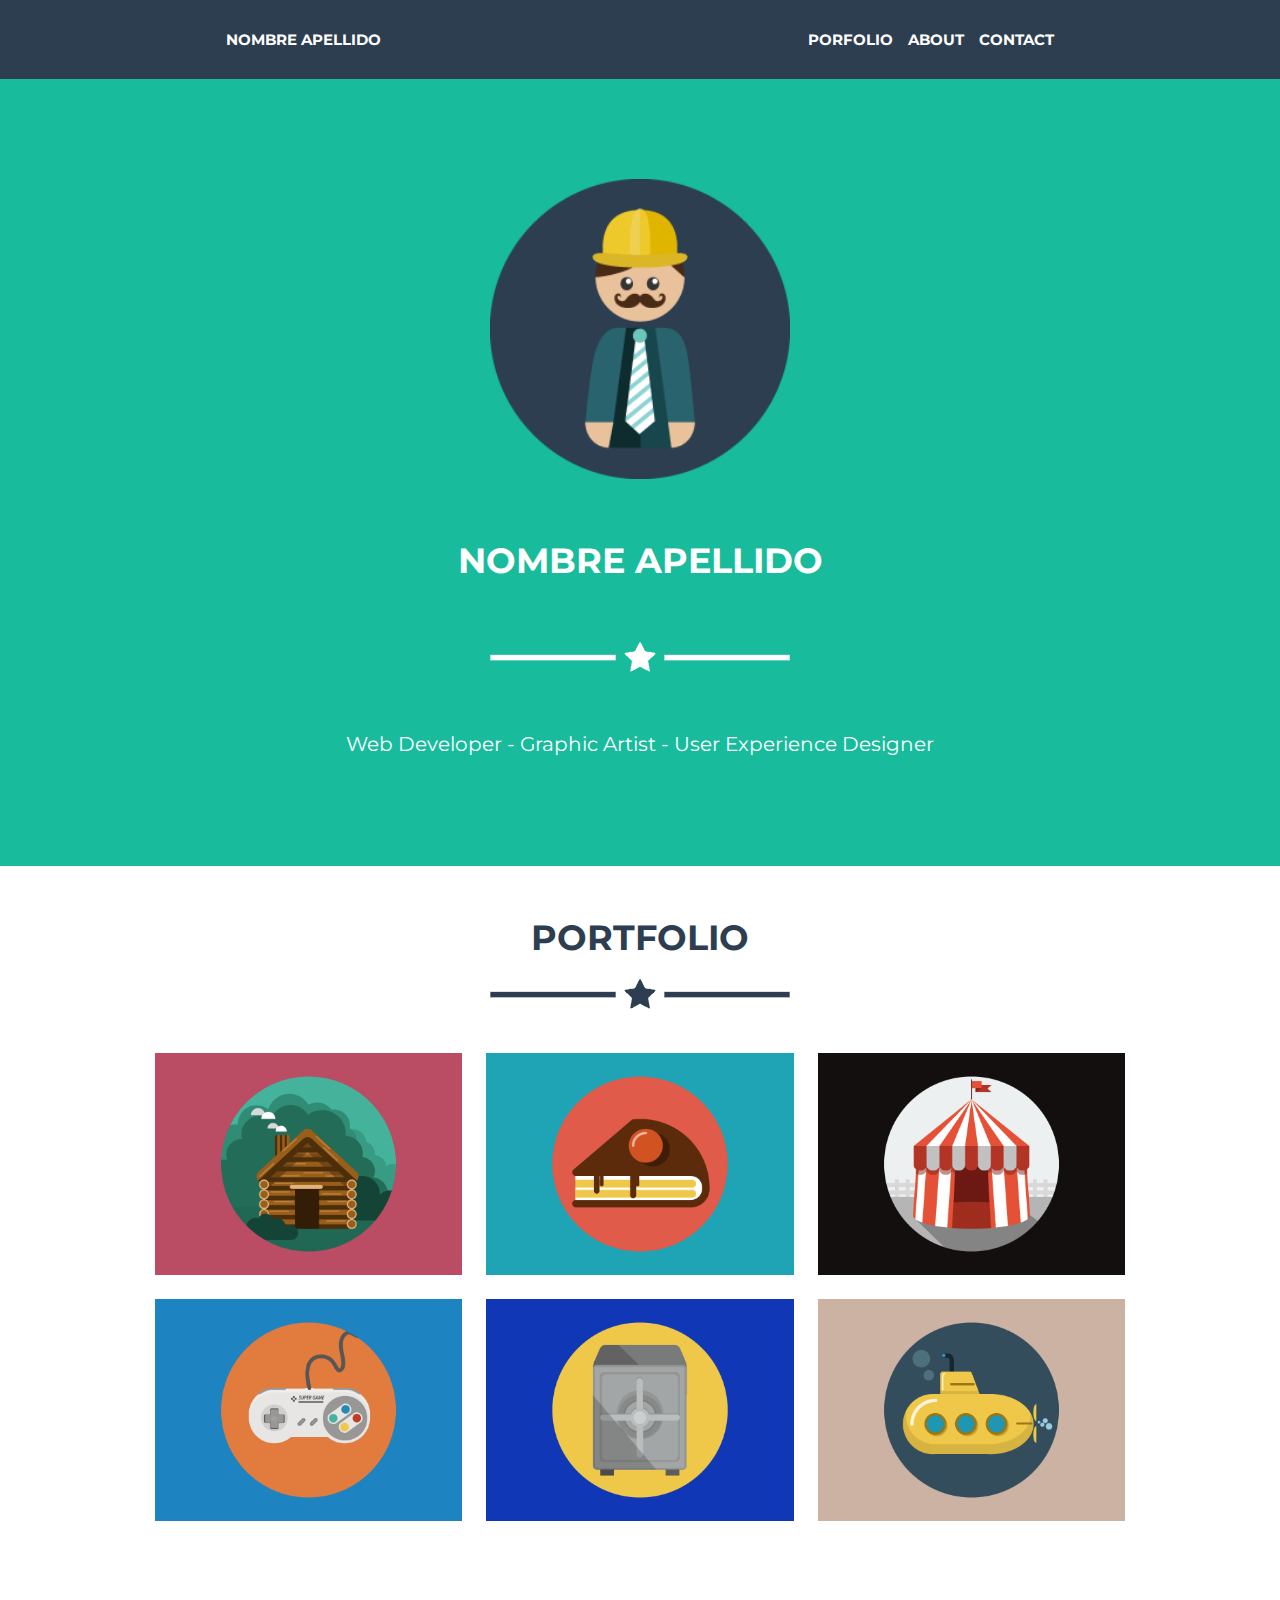
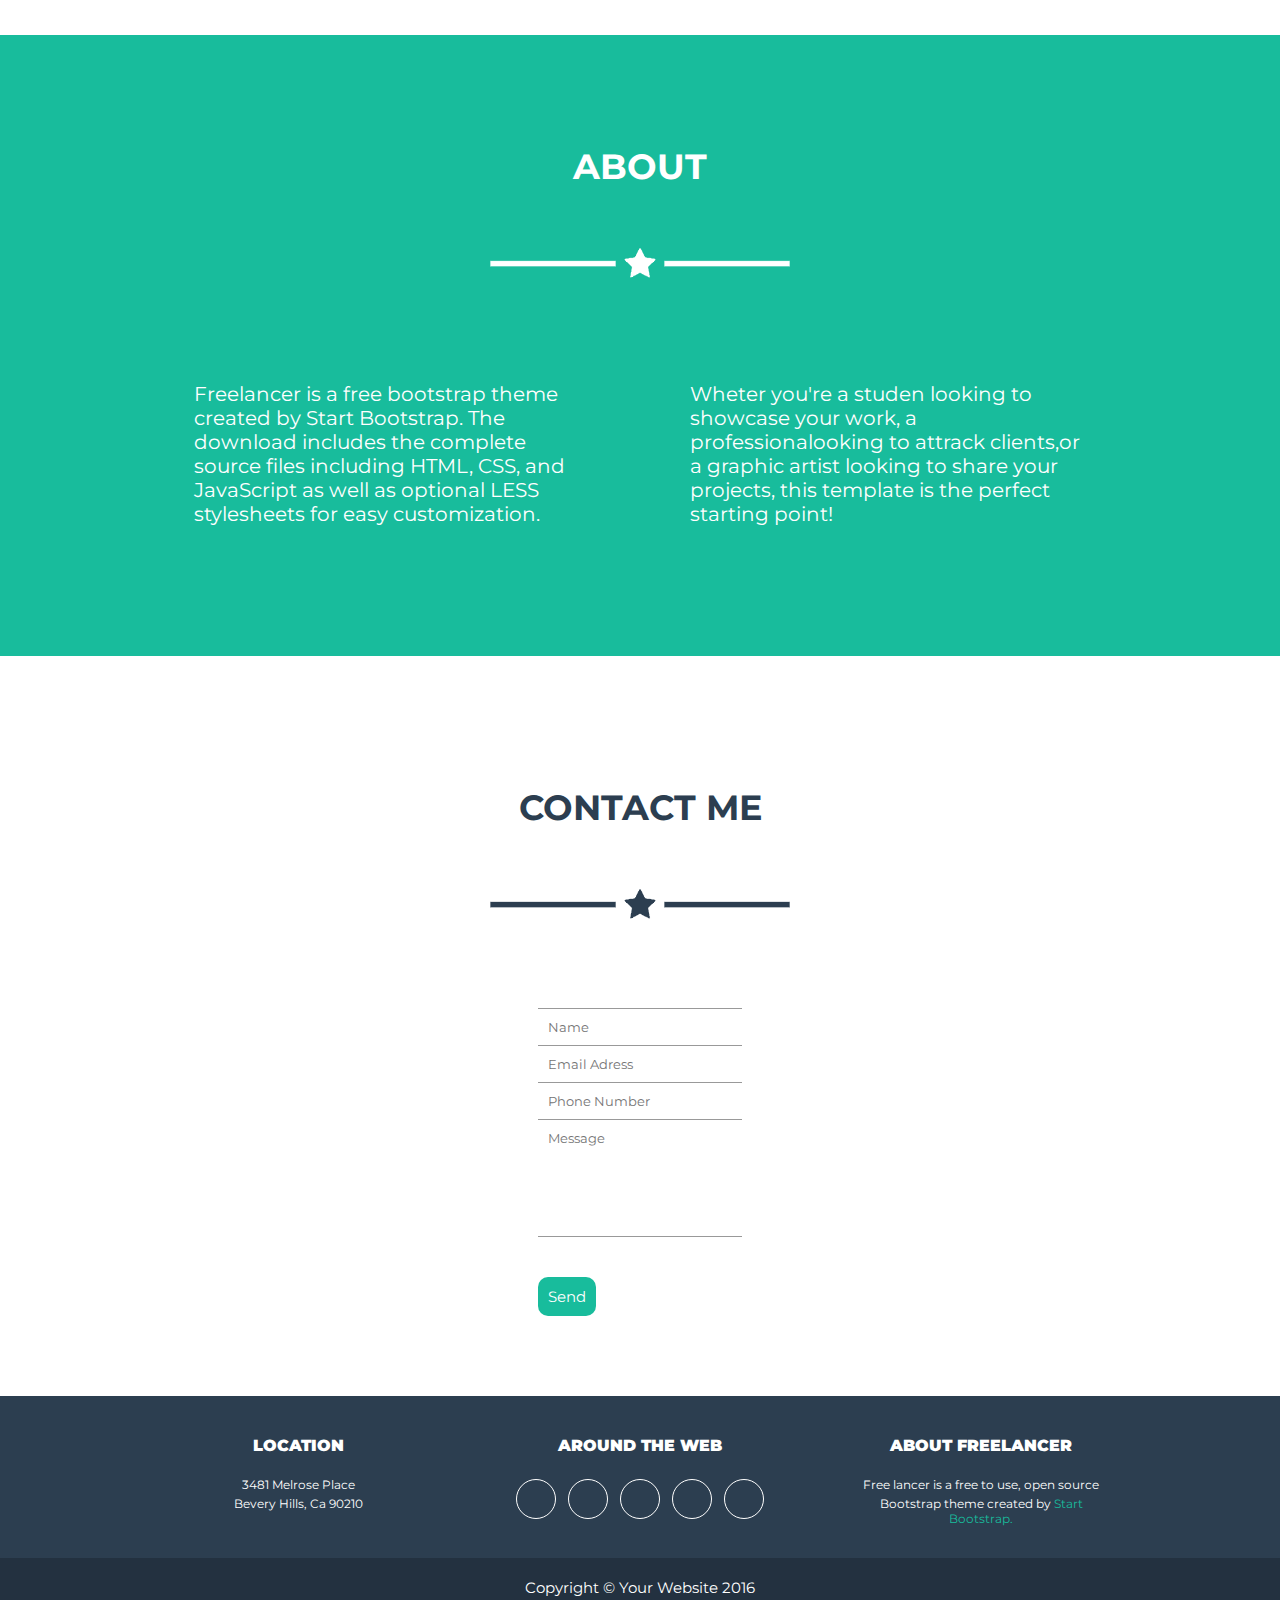
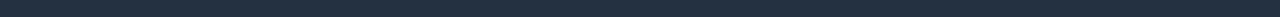
<file: index.html>
<!DOCTYPE html>
<html>
  <head>
    <meta charset="utf-8" name="viewport" content="width=device-width, initial-scale=1">
    <link rel="stylesheet" href="css/styles.css">
    <link rel="stylesheet"  href="http://code.ionicframework.com/ionicons/2.0.1/css/ionicons.min.css">
    <title></title>
  </head>


<body>

 <header>
   <nav>
    <div class="nombre">NOMBRE APELLIDO</div>
    <div class="menualtg">
      <div class="menualt1">
        PORFOLIO
      </div>
      <div class="menualt2">
        ABOUT
      </div>
      <div class="menualt3">
        CONTACT
      </div>
    </div>
    <div class="menu">
      <h2>MENU</h2>
    <img src="Ejercicio\imagenes/imagenmenu.jpg" alt="Imagenmenu">
    </div>
   </nav>
 </header>

    <div class="profile">
          <img class="profiletipito" src="Ejercicio\imagenes\profile.png" alt="Imagen Profile">
          <h2>NOMBRE APELLIDO</h2>
            <img class="profiletipito" src="Ejercicio\imagenes\barraseparadora2.png" alt="barra separadora">
          <p>Web Developer - Graphic Artist - User Experience Designer</p>
    </div>

    <div class="portfolio">
     <h2>PORTFOLIO</h2>
     <div class="barraseparadora">
       <img class="profiletipito" src="Ejercicio\imagenes\barraseparadora.png" alt="barra separadora">
     </div>
      <div class="grilla-imagenes"></div>
          <img src="Ejercicio\imagenes\cabin.png" alt="Imagen Cabin">
          <img src="Ejercicio\imagenes\cake.png" alt="Imagen Cake">
          <img src="Ejercicio\imagenes\circus.png" alt="Imagen Circus">
          <img src="Ejercicio\imagenes\game.png" alt="Imagen Game">
          <img src="Ejercicio\imagenes\safe.png" alt="Imagen Safe">
          <img src="Ejercicio\imagenes\submarine.png" alt="Imagen Submarine">
    </div>

    <div class="about">
     <h2>ABOUT</h2>
      <div class="barraseparadora">
        <img class="profiletipito" src="Ejercicio\imagenes\barraseparadora2.png" alt="barra separadora">
      </div>
      <div class="contenedor-de-columnas">
            <div class="columna-1">
              <p>Freelancer is a free bootstrap theme created by Start Bootstrap. The download includes the complete source
              files including HTML, CSS, and JavaScript as well as optional LESS stylesheets for easy customization.</p>
            </div>

            <div class="columna-2">
              <p>Wheter you're a studen looking to showcase your work, a professionalooking to attrack clients,or a graphic artist looking to share your projects, this template is the perfect starting point!</p>
           </div>
      </div>
    </div>

    <div class="contact">
             <h2>CONTACT ME</h2>

               <div class="barraseparadora">
                <img class="profiletipito" src="Ejercicio\imagenes\barraseparadora.png" alt="barra separadora">
               </div>

             <fieldset class="formulario">
               <input type="name" name="Name" value="" placeholder="Name">
               <input type="name" name="Email adress" value="" placeholder="Email Adress">
               <input type="Phone Number" name="Name" value="" placeholder="Phone Number">
              <textarea name="message" placeholder="Message" rows="6" cols=""></textarea>

             <button>Send</button>
             </fieldset>


    </div>


    <div class="informacion">
      <div class="contenedor-informacion">

           <div class="location">
             <h4>LOCATION</h4>
             <p>3481 Melrose Place</p>
             <p>Bevery Hills, Ca 90210</p>
           </div>

           <div class="aroundtheweb">
             <h4>AROUND THE WEB</h4>
             <i class="ion-social-facebook"></i>
             <i class="ion-social-googleplus"></i>
             <i class="ion-social-twitter"></i>
             <i class="ion-social-linkedin"></i>
             <i class="ion-social-dribbble"></i>

           </div>

           <div class="aboutfreelancer">
             <h4>ABOUT FREELANCER</h4>
             <p>Free lancer is a free to use, open source</p>
             <p>Bootstrap theme created by <span class="color-bootstrap"> Start <br> Bootstrap.</span></p>
           </div>

      </div>
    </div>

  <footer>
      <div class="copyright">
          <p>Copyright © Your Website 2016</p>
      </div>
  </footer>

</body>

</html>
</file>
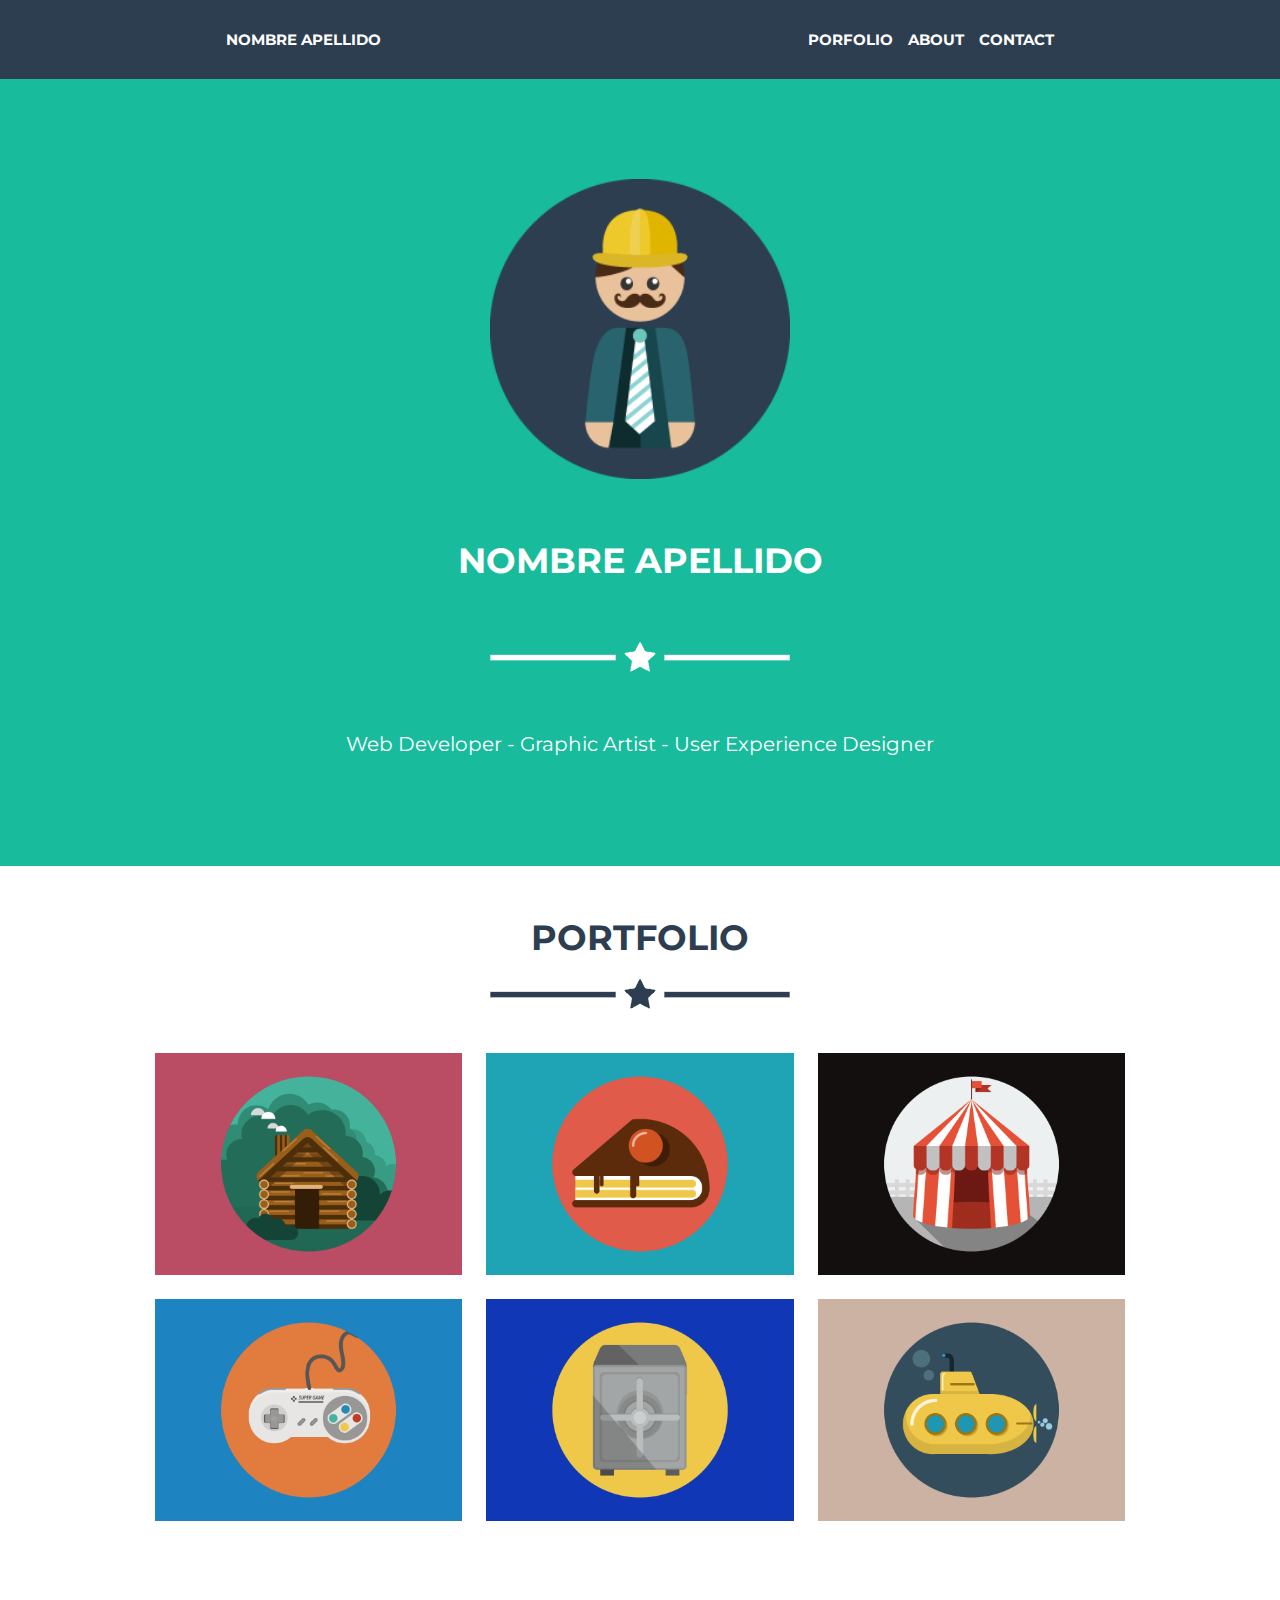
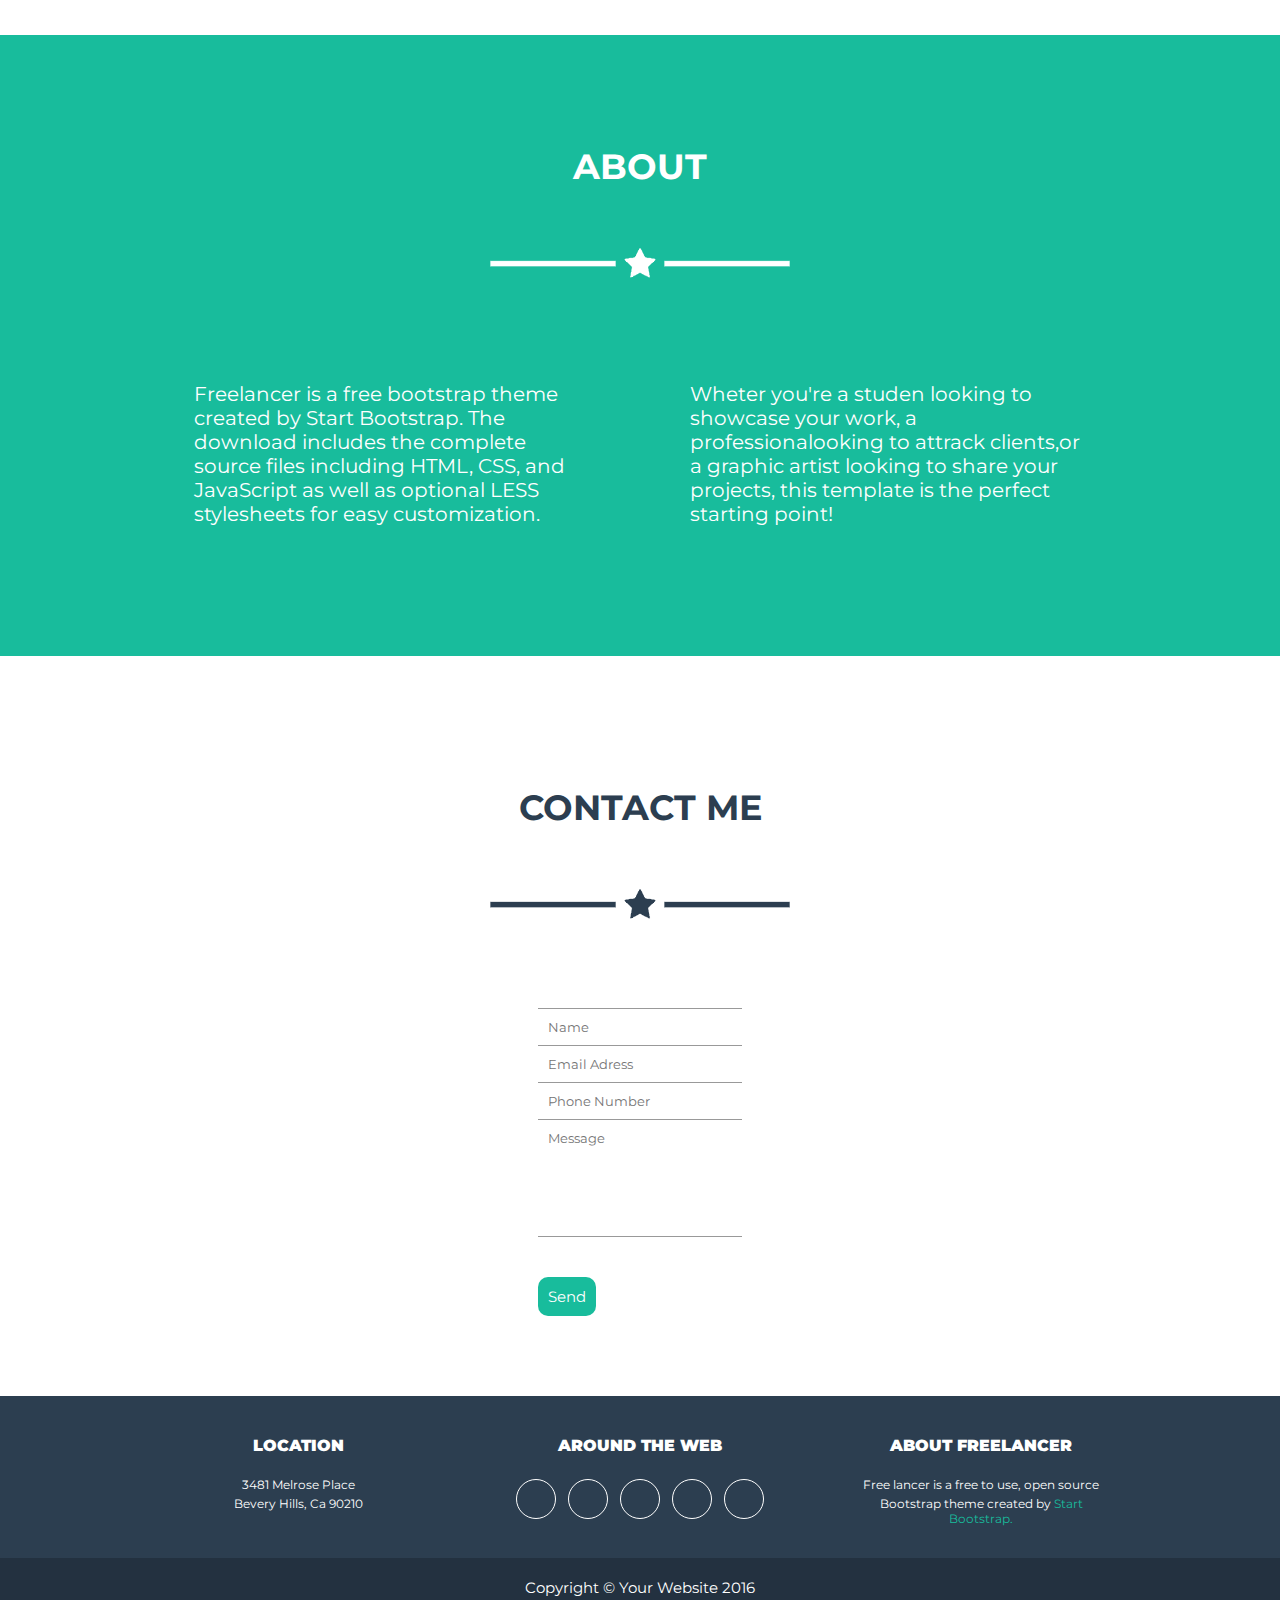
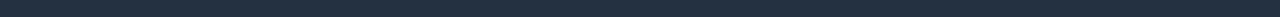
<file: Tp Grupal/index.html>
<!DOCTYPE html>
<html>
  <head>
    <meta charset="utf-8" name="viewport" content="width=device-width, initial-scale=1">
    <link rel="stylesheet" href="css/styles.css">
    <link rel="stylesheet"  href="http://code.ionicframework.com/ionicons/2.0.1/css/ionicons.min.css">
    <title></title>
  </head>


<body>

 <header>
   <nav>
    <div class="nombre">NOMBRE APELLIDO</div>
    <div class="menualtg">
      <div class="menualt1">
        PORFOLIO
      </div>
      <div class="menualt2">
        ABOUT
      </div>
      <div class="menualt3">
        CONTACT
      </div>
    </div>
    <div class="menu">
      <h2>MENU</h2>
    <img src="..\Ejercicio\imagenes\imagenmenu.jpg" alt="Imagenmenu">
    </div>
   </nav>
 </header>

    <div class="profile">
          <img class="profiletipito" src="..\Ejercicio\imagenes\profile.png" alt="Imagen Profile">
          <h2>NOMBRE APELLIDO</h2>
            <img class="profiletipito" src="..\Ejercicio\imagenes\barraseparadora2.png" alt="barra separadora">
          <p>Web Developer - Graphic Artist - User Experience Designer</p>
    </div>

    <div class="portfolio">
     <h2>PORTFOLIO</h2>
     <div class="barraseparadora">
       <img class="profiletipito" src="..\Ejercicio\imagenes\barraseparadora.png" alt="barra separadora">
     </div>
      <div class="grilla-imagenes"></div>
          <img src="..\Ejercicio\imagenes\cabin.png" alt="Imagen Cabin">
          <img src="..\Ejercicio\imagenes\cake.png" alt="Imagen Cake">
          <img src="..\Ejercicio\imagenes\circus.png" alt="Imagen Circus">
          <img src="..\Ejercicio\imagenes\game.png" alt="Imagen Game">
          <img src="..\Ejercicio\imagenes\safe.png" alt="Imagen Safe">
          <img src="..\Ejercicio\imagenes\submarine.png" alt="Imagen Submarine">
    </div>

    <div class="about">
     <h2>ABOUT</h2>
      <div class="barraseparadora">
        <img class="profiletipito" src="..\Ejercicio\imagenes\barraseparadora2.png" alt="barra separadora">
      </div>
      <div class="contenedor-de-columnas">
            <div class="columna-1">
              <p>Freelancer is a free bootstrap theme created by Start Bootstrap. The download includes the complete source
              files including HTML, CSS, and JavaScript as well as optional LESS stylesheets for easy customization.</p>
            </div>

            <div class="columna-2">
              <p>Wheter you're a studen looking to showcase your work, a professionalooking to attrack clients,or a graphic artist looking to share your projects, this template is the perfect starting point!</p>
           </div>
      </div>
    </div>

    <div class="contact">
             <h2>CONTACT ME</h2>

               <div class="barraseparadora">
                <img class="profiletipito" src="..\Ejercicio\imagenes\barraseparadora.png" alt="barra separadora">
               </div>

             <fieldset class="formulario">
               <input type="name" name="Name" value="" placeholder="Name">
               <input type="name" name="Email adress" value="" placeholder="Email Adress">
               <input type="Phone Number" name="Name" value="" placeholder="Phone Number">
              <textarea name="message" placeholder="Message" rows="6" cols=""></textarea>

             <button>Send</button>
             </fieldset>


    </div>


    <div class="informacion">
      <div class="contenedor-informacion">

           <div class="location">
             <h4>LOCATION</h4>
             <p>3481 Melrose Place</p>
             <p>Bevery Hills, Ca 90210</p>
           </div>

           <div class="aroundtheweb">
             <h4>AROUND THE WEB</h4>
             <i class="ion-social-facebook"></i>
             <i class="ion-social-googleplus"></i>
             <i class="ion-social-twitter"></i>
             <i class="ion-social-linkedin"></i>
             <i class="ion-social-dribbble"></i>

           </div>

           <div class="aboutfreelancer">
             <h4>ABOUT FREELANCER</h4>
             <p>Free lancer is a free to use, open source</p>
             <p>Bootstrap theme created by <span class="color-bootstrap"> Start <br> Bootstrap.</span></p>
           </div>

      </div>
    </div>

  <footer>
      <div class="copyright">
          <p>Copyright © Your Website 2016</p>
      </div>
  </footer>

</body>

</html>
</file>
<file: css/styles.css>
@import url('https://fonts.googleapis.com/css?family=Montserrat:400,700');

* {
  margin: 0;
  font-family: 'Montserrat', sans-serif;
  box-sizing: border-box;
}

/*---------------------------------------------*/
/* Mobile First */
/*---------------------------------------------*/
header {
  min-width: 320px;
}

body {
  min-width: 320px;
  overflow-x: hidden;
}

nav {
  background: #2C3E50;
  color: white;
  font-weight: 700;
  padding: 20px;
  display: flex;
  flex-direction: row;
  font-size: ;
  justify-content: space-between;
  align-content: center;
  width: 100%
}
 nav .nombre{
  font-size: 15px;
 }

nav .menu{
  font-size: 15px;
 }
.iconmenu {

}

.menualtg {
  display: none;
}

.profile {
  background: #18BC9C;
  color: white;
  display: flex;
  flex-direction: column;
  justify-content: center;
  align-items: center;
  padding: 50px;
  width: 100%;
}

/*.barraseparadora img{
  width: 30%;
  display: flex;
  flex-direction: column;
  justify-content: center;
  align-items: center;
}*/



/*---Aplica un resize a todas las barras separadoras---*/
/*.barraseparadora img{
  width: 60%;
  margin: 20px;
}*/

.profile h2 {
  text-align: center;
  font-weight: 900;
  font-size: 35px;
  padding: 10px;
}

.profile p{
  text-align: center;
  font-weight: 400;
 font-size: 20px;
 margin-bottom: 50px;
}

.profiletipito{
  width: 80%;
  margin: 30px;
  max-width: 300px;
}

/*.barraseparadora img{
  width: 100%;
  text-align: center;
  }*/

.portfolio {
  width: 100%;
  background: white;
  text-align: center;
  margin-left: auto;
  margin-right: auto;
  margin-bottom: 50px;
}

.portfolio .barraseparadora img{
  width: 75%;
}

.portfolio .grilla-imagenes{
  margin: 10px;
  display: flex;
  flex-direction: column;
  flex-wrap: wrap;
}

.portfolio h2 {
  color: #2C3E50;
  padding: 10px;
  margin-top: 40px;
  font-size: 35px;

}

.portfolio img {
  width: 90%;
  margin: 10px;
}


.about {
  background: #18BC9C;
  color: white;
  width: 100%;
  text-align: center;
  padding-top: 30px;
}

.menu{
  display: flex;
  align-items: center
}

.menu h2{
  font-size: 15px;
  padding-right: 5px
}
.menu img{
display: flex;
align-items: center;
padding-right: 5px;
height: 14px;
width: 18px;
}

.about h2 {
  font-weight: 900;
  font-size: 35px;
  padding: 30px;
  display: flex;
  flex-direction: column;
}

.about .contenedor-de-columnas{
    display: flex;
    flex-direction: column;
    margin: 20px;
}


.about .contenedor-de-columnas .columna-1 p{
  font-weight: 400;
  font-size: 20px;
  margin: 20px;

  padding: 10px;
  text-align: start;
  /* display: flex;
  flex-direction: column;
  align-items: flex-start;*/

}

.about .contenedor-de-columnas .columna-2 p{
  font-weight: 400;
  font-size: 20px;
  margin: 20px 20px 50px 20px ;
  padding: 10px;
  text-align: start;
  /*display: flex;
  flex-direction: column;
  align-items: flex-start;
  flex-wrap: wrap;*/

}


.contact {
  background: white;
  text-align: center;
}

.contact h2{
  color: #2C3E50;
  text-align: center;
  font-weight: 900;
  font-size: 35px;
  padding: 30px;
}

fieldset {
  display: inline-block;
  text-align: left;
  margin: 5px;
  border: none;
}

button{
  position: relative;
  float: left;
  padding: 20px;
  margin-bottom: 20px;
  margin-top: 40px;
  margin-left: auto;
  margin-right: auto;
  display: inline-block;
  background: #18BC9C;
  color: white;
  font-size: 15px;
  border-radius: 10px 10px 10px 10px;
  -moz-border-radius: 10px 10px 10px 10px;
  -webkit-border-radius: 10px 10px 10px 10px;
  border: 0px solid #000000;

}

.informacion {
    background: #2C3E50;
    color: white;
    display: flex;
    justify-content: space-around;
    width: 100%;
  }

.contenedor-informacion {
    width: 100%;
    display: flex;
    flex-direction: column;
    justify-content:space-around;
    align-items: center;
    margin-left: auto;
    margin-right: auto;
}

.informacion .contenedor-informacion p{
  font-size: 15px;
  padding: 2px;
  font-weight: 400;
}

.informacion .contenedor-informacion h4{
  padding: 10px;
  font-weight: 900;
  font-size: 20px;
}

.color-bootstrap{   /* --se aplico con span para mantener el parrafo y un br para la palabra bootstrap debajo-- */
  font-size: 15px;
  color: #18BC9C;
}

.location {
  text-align: center;
  padding: 30px;
}

.aroundtheweb {
  text-align: center;
  padding: 30px;
}

/*.aroundtheweb img {
   width: 85%;
   margin: 30px;
}*/

i{
  display: inline-block;
  font-size: 20px;
  padding:7px;
  width: 40px;
  height: 40px;
  border-radius: 50%;
  border: 1.5px solid white;
  margin: 4px;
}

.aboutfreelancer {
  text-align: center;
  padding: 30px;
}

textarea, .formulario input{
  display: block;
  padding: 10px;
  overflow: auto;
  resize: none;
  margin: auto;
  width: 100%;
  border-left: none;
  border-right: none;
  border-top: 1px solid #999;
  border-bottom: none;
}

textarea{
  border-bottom:  1px solid #999;
}

footer {
  display: flex;
  flex-direction: row;
  align-items: center;
  justify-content: center;
  background: #233140;
  color: white;
  min-width: 320px;
  /*height: 140px;*/
}

.copyright {
  color: white;
  font-size: 10px;
  padding: 20px;
  font-family: 'Montserrat';
}


/*---------------------------------------------*/
/* Desktop */
/*---------------------------------------------*/
@media screen and (min-width: 1024px) {

.menu {
  display: none;
}

.menu img{
display: none;
}

.menualtg {
  display: flex;
  flex-direction: row;
  justify-content: space-around;<
}

.menualt1 {
  display: flex;
  flex-direction: row;
  color: white;
  margin-left: 15px;
  margin-top: 10px;
  margin-bottom: 10px;
  font-size: 15px
}

.menualt1:hover{
  opacity: 0.5;
}

.menualt2 {
  display: flex;
  flex-direction: row;
  color: white;
  margin-left: 15px;
  margin-top: 10px;
  margin-bottom: 10px;
  font-size: 15px
}

.menualt2:hover{
  opacity: 0.5;
}
.menualt3 {
  display: flex;
  flex-direction: row;
  color: white;
  margin-left: 15px;
  margin-top: 10px;
  margin-bottom: 10px;
  font-size: 15px
}

.menualt3:hover{
  opacity: 0.5;
}

nav {
  background: #2C3E50;
  color: white;
  font-weight: 700;
  padding: 20px;
  display: flex;
  flex-direction: row;
  font-size: 30px;
  justify-content: space-around;
  align-content: center;
}
nav .nombre{
  display: flex;
  align-items: center;
}

.profile {
  background: #18BC9C;
  color: white;
  display: flex;
  flex-direction: column;
  justify-content: center;
  align-items: center;
}

.profile img{
  width: 30%;
  margin: 50px;
}

.profile h2 {
  text-align: center;
  font-weight: 700;
  padding: 10px;
}

.profile p{
  text-align: center;
  font-weight: 400;
  padding: 10px;
  margin-bottom: 50px;
  font-size: 20px
}

.portfolio {
  max-width: 80%;
  background: white;
  text-align: center;
  margin-left: auto;
  margin-right: auto;

}

.portfolio .grilla-imagenes{
  margin: 10px;
  display: flex;
  flex-direction: row;
  flex-wrap: wrap;

}

.portfolio h2 {
  color: #2C3E50;
  padding: 10px;
  margin-top: 40px;
}

.portfolio img {
  width: 30%;
  margin: 10px;
}

.barraseparadora img{
    width: 400px;
    margin-left: auto;
    margin-right: auto;
}

.about {
  background: #18BC9C;
  color: white;
  margin-top: 100px;
  margin-bottom: 100px;
}

.about h2 {
  text-align: center;
  font-weight: 700;
  padding: 30px;
  margin-top: 50px;
}

.about .contenedor-de-columnas{
    display: flex;
    flex-direction: row;
    justify-content: center;
}


.about .contenedor-de-columnas .columna-1 {
  width: 40%;
  font-weight: 400;
  font-size: 14px;
  padding: 20px;
  margin-bottom: 50px;
}

.about .contenedor-de-columnas .columna-2 {
  width: 40%;
  font-weight: 400;
  font-size: 14px;
  padding: 20px;
  margin-bottom: 50px;
}

.about .contenedor-de-columnas .columna-1 {
  display: flex;
  flex-direction: column;
  justify-content: flex-start;
}

.about .contenedor-de-columnas .columna-2 {
  display: flex;
  flex-direction: column;
}

.contact {
  background: white;
}

.contact h2{
  color: #2C3E50;
  text-align: center;
  font-weight: 700;
  padding: 30px;
}

.formulario {
  display: inline-block;
  text-align: left;
  margin: 50px;
  border: none;
  max-width: 700px;
}

textarea, .formulario input{
  display: block;
  padding: 10px;
  overflow: auto;
  resize: none;
  margin: auto;
  width: 100%;
  border-left: none;
  border-right: none;
  border-bottom: none
}
textarea{
  border-bottom:  1px solid #999;
}

button{
  position: relative;
  float: left;
  padding: 10px;
  margin-bottom: 20px;
  margin-top: 40px;
  margin-left: auto;
  margin-right: auto;
  display: inline-block;
  background: #18BC9C;
  color: white;
  font-size: 15px;
  border-radius: 10px 10px 10px 10px;
  -moz-border-radius: 10px 10px 10px 10px;
  -webkit-border-radius: 10px 10px 10px 10px;
  border: 0px solid #000000;
}

.informacion {
    background: #2C3E50;
    color: white;
  }

.contenedor-informacion {
    width: 80%;
    display: flex;
    flex-direction: row;
    justify-content: space-around;
    align-items: flex-start;
    margin-left: auto;
    margin-right: auto;
}

.informacion .contenedor-informacion p{
  font-size: 12px;
  font-weight: 400;
  padding: 2px;
}

.informacion .contenedor-informacion h4{
  font-size: 16px;
  padding: 10px;
  margin-bottom: 10px;
}

.color-bootstrap{
  font-size: 12px;
  color: #18BC9C;
}

.location {
  width: 40%;
  text-align: center;
  padding: 30px;
}

.aroundtheweb {
  width: 40%;
  text-align: center;
  padding: 30px;
}

.ion-ios-plus-outline{
  font-size: 30px;
  padding: 3px;
}

.aboutfreelancer {
  width: 40%;
  text-align: center;
  padding: 30px;
}


footer {
  display: flex;
  flex-direction: row;
  align-items: center;
  justify-content: center;
  background: #233140;
  color: white;
}

.copyright {
  color: white;
  font-size: 15px;
  padding: 20px;
}
</file>
<file: Tp Grupal/css/styles.css>
@import url('https://fonts.googleapis.com/css?family=Montserrat:400,700');

* {
  margin: 0;
  font-family: 'Montserrat', sans-serif;
  box-sizing: border-box;
}

/*---------------------------------------------*/
/* Mobile First */
/*---------------------------------------------*/
header {
  min-width: 320px;
}

body {
  min-width: 320px;
  overflow-x: hidden;
}

nav {
  background: #2C3E50;
  color: white;
  font-weight: 700;
  padding: 20px;
  display: flex;
  flex-direction: row;
  font-size: ;
  justify-content: space-between;
  align-content: center;
  width: 100%
}
 nav .nombre{
  font-size: 15px;
 }

nav .menu{
  font-size: 15px;
 }
.iconmenu {

}

.menualtg {
  display: none;
}

.profile {
  background: #18BC9C;
  color: white;
  display: flex;
  flex-direction: column;
  justify-content: center;
  align-items: center;
  padding: 50px;
  width: 100%;
}

/*.barraseparadora img{
  width: 30%;
  display: flex;
  flex-direction: column;
  justify-content: center;
  align-items: center;
}*/



/*---Aplica un resize a todas las barras separadoras---*/
/*.barraseparadora img{
  width: 60%;
  margin: 20px;
}*/

.profile h2 {
  text-align: center;
  font-weight: 900;
  font-size: 35px;
  padding: 10px;
}

.profile p{
  text-align: center;
  font-weight: 400;
 font-size: 20px;
 margin-bottom: 50px;
}

.profiletipito{
  width: 80%;
  margin: 30px;
  max-width: 300px;
}

/*.barraseparadora img{
  width: 100%;
  text-align: center;
  }*/

.portfolio {
  width: 100%;
  background: white;
  text-align: center;
  margin-left: auto;
  margin-right: auto;
  margin-bottom: 50px;
}

.portfolio .barraseparadora img{
  width: 75%;
}

.portfolio .grilla-imagenes{
  margin: 10px;
  display: flex;
  flex-direction: column;
  flex-wrap: wrap;
}

.portfolio h2 {
  color: #2C3E50;
  padding: 10px;
  margin-top: 40px;
  font-size: 35px;

}

.portfolio img {
  width: 90%;
  margin: 10px;
}


.about {
  background: #18BC9C;
  color: white;
  width: 100%;
  text-align: center;
  padding-top: 30px;
}

.menu{
  display: flex;
  align-items: center
}

.menu h2{
  font-size: 15px;
  padding-right: 5px
}
.menu img{
display: flex;
align-items: center;
padding-right: 5px;
height: 14px;
width: 18px;
}

.about h2 {
  font-weight: 900;
  font-size: 35px;
  padding: 30px;
  display: flex;
  flex-direction: column;
}

.about .contenedor-de-columnas{
    display: flex;
    flex-direction: column;
    margin: 20px;
}


.about .contenedor-de-columnas .columna-1 p{
  font-weight: 400;
  font-size: 20px;
  margin: 20px;

  padding: 10px;
  text-align: start;
  /* display: flex;
  flex-direction: column;
  align-items: flex-start;*/

}

.about .contenedor-de-columnas .columna-2 p{
  font-weight: 400;
  font-size: 20px;
  margin: 20px 20px 50px 20px ;
  padding: 10px;
  text-align: start;
  /*display: flex;
  flex-direction: column;
  align-items: flex-start;
  flex-wrap: wrap;*/

}


.contact {
  background: white;
  text-align: center;
}

.contact h2{
  color: #2C3E50;
  text-align: center;
  font-weight: 900;
  font-size: 35px;
  padding: 30px;
}

fieldset {
  display: inline-block;
  text-align: left;
  margin: 5px;
  border: none;
}

button{
  position: relative;
  float: left;
  padding: 20px;
  margin-bottom: 20px;
  margin-top: 40px;
  margin-left: auto;
  margin-right: auto;
  display: inline-block;
  background: #18BC9C;
  color: white;
  font-size: 15px;
  border-radius: 10px 10px 10px 10px;
  -moz-border-radius: 10px 10px 10px 10px;
  -webkit-border-radius: 10px 10px 10px 10px;
  border: 0px solid #000000;

}

.informacion {
    background: #2C3E50;
    color: white;
    display: flex;
    justify-content: space-around;
    width: 100%;
  }

.contenedor-informacion {
    width: 100%;
    display: flex;
    flex-direction: column;
    justify-content:space-around;
    align-items: center;
    margin-left: auto;
    margin-right: auto;
}

.informacion .contenedor-informacion p{
  font-size: 15px;
  padding: 2px;
  font-weight: 400;
}

.informacion .contenedor-informacion h4{
  padding: 10px;
  font-weight: 900;
  font-size: 20px;
}

.color-bootstrap{   /* --se aplico con span para mantener el parrafo y un br para la palabra bootstrap debajo-- */
  font-size: 15px;
  color: #18BC9C;
}

.location {
  text-align: center;
  padding: 30px;
}

.aroundtheweb {
  text-align: center;
  padding: 30px;
}

/*.aroundtheweb img {
   width: 85%;
   margin: 30px;
}*/

i{
  display: inline-block;
  font-size: 20px;
  padding:7px;
  width: 40px;
  height: 40px;
  border-radius: 50%;
  border: 1.5px solid white;
  margin: 4px;
}

.aboutfreelancer {
  text-align: center;
  padding: 30px;
}

textarea, .formulario input{
  display: block;
  padding: 10px;
  overflow: auto;
  resize: none;
  margin: auto;
  width: 100%;
  border-left: none;
  border-right: none;
  border-top: 1px solid #999;
  border-bottom: none;
}

textarea{
  border-bottom:  1px solid #999;
}

footer {
  display: flex;
  flex-direction: row;
  align-items: center;
  justify-content: center;
  background: #233140;
  color: white;
  min-width: 320px;
  /*height: 140px;*/
}

.copyright {
  color: white;
  font-size: 10px;
  padding: 20px;
  font-family: 'Montserrat';
}


/*---------------------------------------------*/
/* Desktop */
/*---------------------------------------------*/
@media screen and (min-width: 1024px) {

.menu {
  display: none;
}

.menu img{
display: none;
}

.menualtg {
  display: flex;
  flex-direction: row;
  justify-content: space-around;<
}

.menualt1 {
  display: flex;
  flex-direction: row;
  color: white;
  margin-left: 15px;
  margin-top: 10px;
  margin-bottom: 10px;
  font-size: 15px
}

.menualt1:hover{
  opacity: 0.5;
}

.menualt2 {
  display: flex;
  flex-direction: row;
  color: white;
  margin-left: 15px;
  margin-top: 10px;
  margin-bottom: 10px;
  font-size: 15px
}

.menualt2:hover{
  opacity: 0.5;
}
.menualt3 {
  display: flex;
  flex-direction: row;
  color: white;
  margin-left: 15px;
  margin-top: 10px;
  margin-bottom: 10px;
  font-size: 15px
}

.menualt3:hover{
  opacity: 0.5;
}

nav {
  background: #2C3E50;
  color: white;
  font-weight: 700;
  padding: 20px;
  display: flex;
  flex-direction: row;
  font-size: 30px;
  justify-content: space-around;
  align-content: center;
}
nav .nombre{
  display: flex;
  align-items: center;
}

.profile {
  background: #18BC9C;
  color: white;
  display: flex;
  flex-direction: column;
  justify-content: center;
  align-items: center;
}

.profile img{
  width: 30%;
  margin: 50px;
}

.profile h2 {
  text-align: center;
  font-weight: 700;
  padding: 10px;
}

.profile p{
  text-align: center;
  font-weight: 400;
  padding: 10px;
  margin-bottom: 50px;
  font-size: 20px
}

.portfolio {
  max-width: 80%;
  background: white;
  text-align: center;
  margin-left: auto;
  margin-right: auto;

}

.portfolio .grilla-imagenes{
  margin: 10px;
  display: flex;
  flex-direction: row;
  flex-wrap: wrap;

}

.portfolio h2 {
  color: #2C3E50;
  padding: 10px;
  margin-top: 40px;
}

.portfolio img {
  width: 30%;
  margin: 10px;
}

.barraseparadora img{
    width: 400px;
    margin-left: auto;
    margin-right: auto;
}

.about {
  background: #18BC9C;
  color: white;
  margin-top: 100px;
  margin-bottom: 100px;
}

.about h2 {
  text-align: center;
  font-weight: 700;
  padding: 30px;
  margin-top: 50px;
}

.about .contenedor-de-columnas{
    display: flex;
    flex-direction: row;
    justify-content: center;
}


.about .contenedor-de-columnas .columna-1 {
  width: 40%;
  font-weight: 400;
  font-size: 14px;
  padding: 20px;
  margin-bottom: 50px;
}

.about .contenedor-de-columnas .columna-2 {
  width: 40%;
  font-weight: 400;
  font-size: 14px;
  padding: 20px;
  margin-bottom: 50px;
}

.about .contenedor-de-columnas .columna-1 {
  display: flex;
  flex-direction: column;
  justify-content: flex-start;
}

.about .contenedor-de-columnas .columna-2 {
  display: flex;
  flex-direction: column;
}

.contact {
  background: white;
}

.contact h2{
  color: #2C3E50;
  text-align: center;
  font-weight: 700;
  padding: 30px;
}

.formulario {
  display: inline-block;
  text-align: left;
  margin: 50px;
  border: none;
  max-width: 700px;
}

textarea, .formulario input{
  display: block;
  padding: 10px;
  overflow: auto;
  resize: none;
  margin: auto;
  width: 100%;
  border-left: none;
  border-right: none;
  border-bottom: none
}
textarea{
  border-bottom:  1px solid #999;
}

button{
  position: relative;
  float: left;
  padding: 10px;
  margin-bottom: 20px;
  margin-top: 40px;
  margin-left: auto;
  margin-right: auto;
  display: inline-block;
  background: #18BC9C;
  color: white;
  font-size: 15px;
  border-radius: 10px 10px 10px 10px;
  -moz-border-radius: 10px 10px 10px 10px;
  -webkit-border-radius: 10px 10px 10px 10px;
  border: 0px solid #000000;
}

.informacion {
    background: #2C3E50;
    color: white;
  }

.contenedor-informacion {
    width: 80%;
    display: flex;
    flex-direction: row;
    justify-content: space-around;
    align-items: flex-start;
    margin-left: auto;
    margin-right: auto;
}

.informacion .contenedor-informacion p{
  font-size: 12px;
  font-weight: 400;
  padding: 2px;
}

.informacion .contenedor-informacion h4{
  font-size: 16px;
  padding: 10px;
  margin-bottom: 10px;
}

.color-bootstrap{
  font-size: 12px;
  color: #18BC9C;
}

.location {
  width: 40%;
  text-align: center;
  padding: 30px;
}

.aroundtheweb {
  width: 40%;
  text-align: center;
  padding: 30px;
}

.ion-ios-plus-outline{
  font-size: 30px;
  padding: 3px;
}

.aboutfreelancer {
  width: 40%;
  text-align: center;
  padding: 30px;
}


footer {
  display: flex;
  flex-direction: row;
  align-items: center;
  justify-content: center;
  background: #233140;
  color: white;
}

.copyright {
  color: white;
  font-size: 15px;
  padding: 20px;
}
</file>
